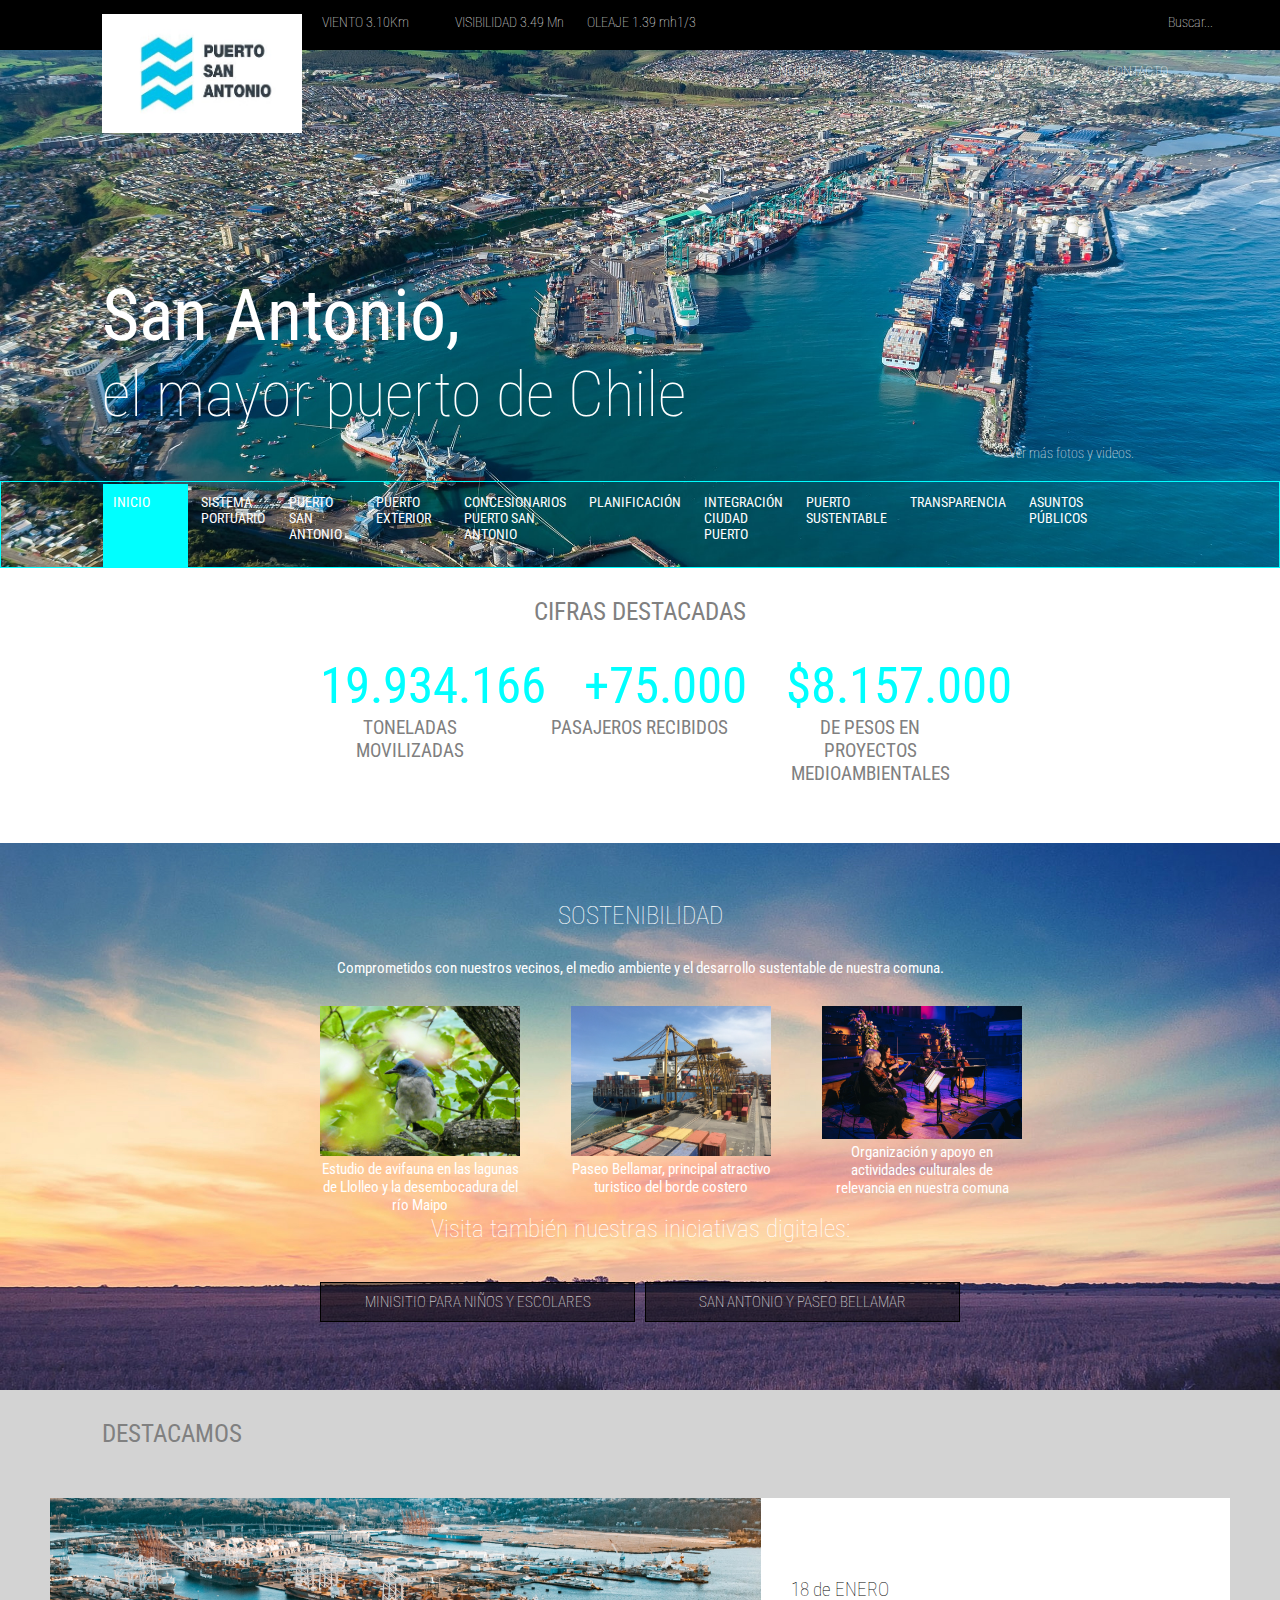
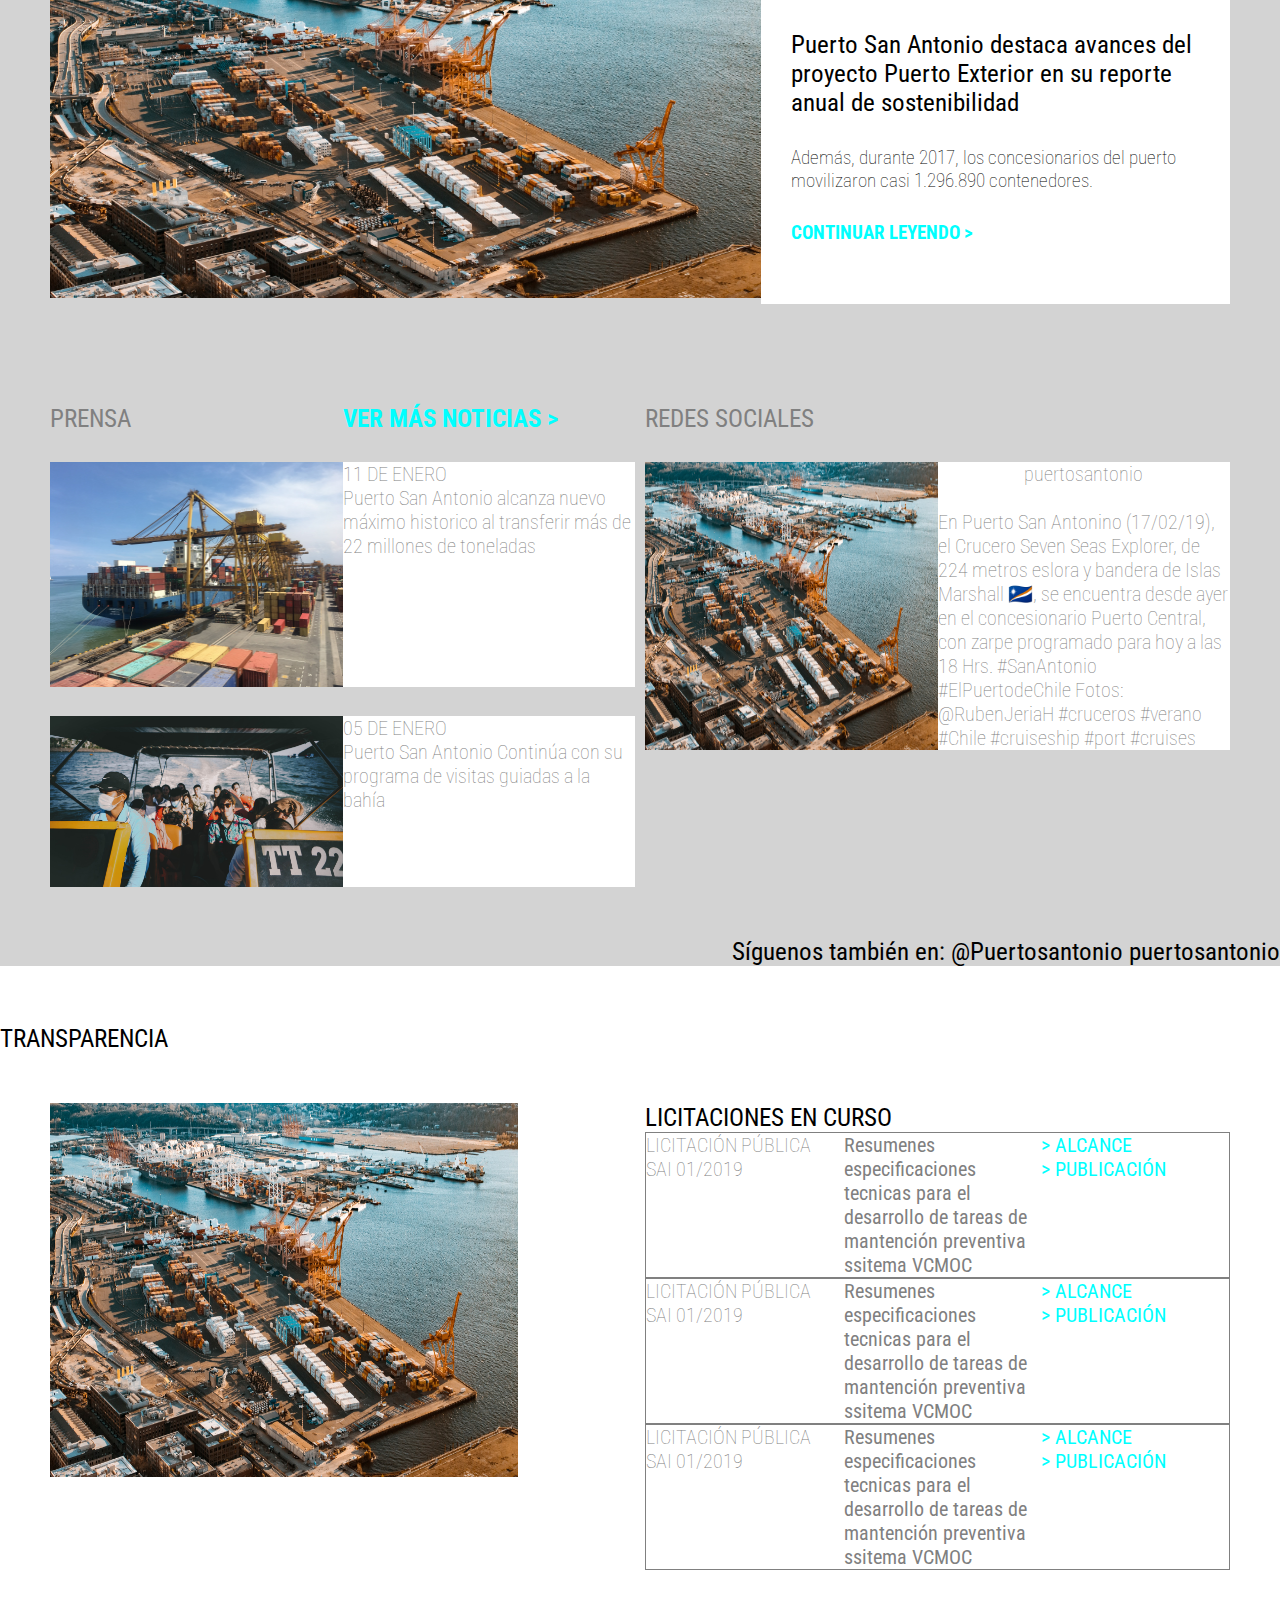
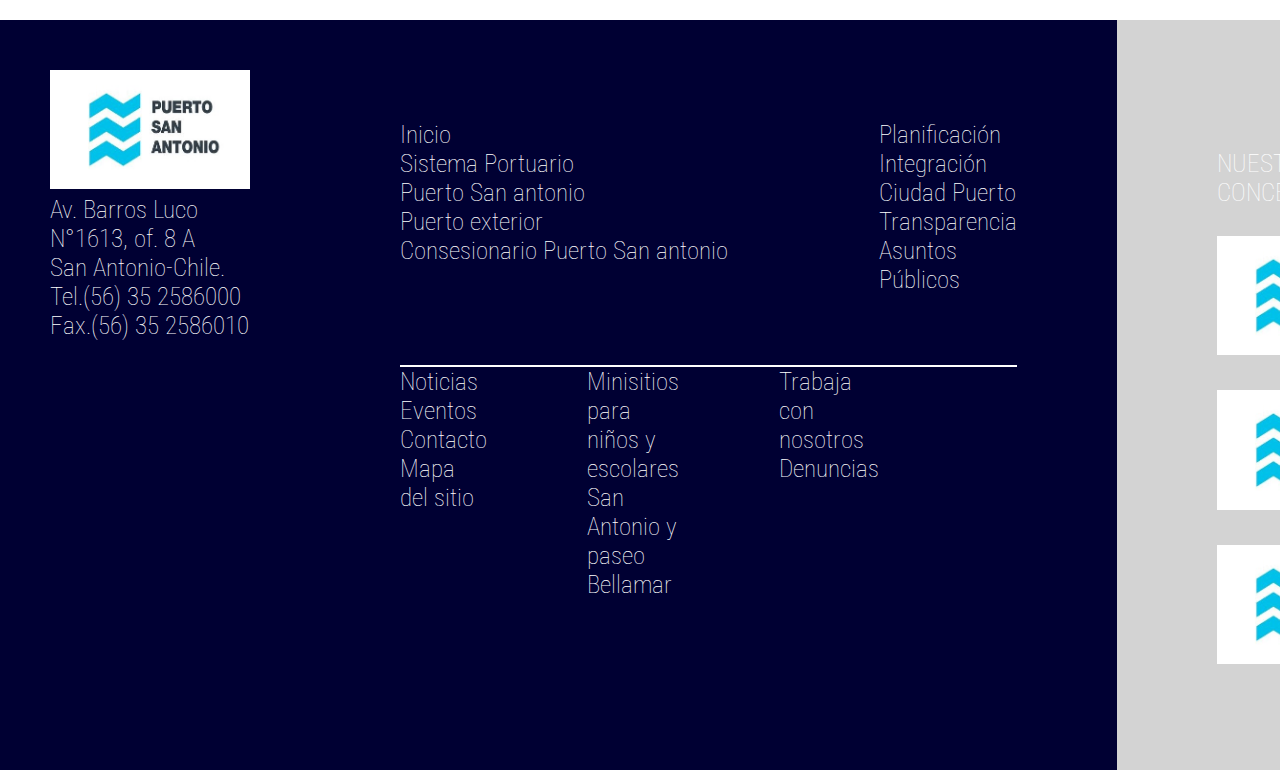
<file: index.html>
<!DOCTYPE html>
<!-- Espñaol -->
<html lang="es">
<head>

	<!-- declarar charset -->

    <meta charset="UTF-8">

	<!-- Viewport responsive -->

    <meta name="viewport" content="width=device-width, initial-scale=1.0">

    <!-- Título -->

    <title>San Antonio</title>

    <!-- link a archivo de estilos css -->

    <link href="estilo.css" rel="stylesheet">

    <!-- link fuente roboto -->

    <link href="https://fonts.googleapis.com/css2?family=Roboto+Condensed:wght@300;400;700&display=swap" rel="stylesheet" type='text/css'> 
    <link rel="stylesheet" href="https://fonts.googleapis.com/icon?family=Material+Icons">

</head>
<!-- Cuerpo -->
<body>
	<div class="wrapper">
		<div class="barra">
			<div class="logo">

				<img src="archivos/logo.jpg" alt="logo" width="200">
			</div>
			<div class="clima">VIENTO 3.10Km</div>
			<div class="clima">VISIBILIDAD 3.49 Mn</div>
			<div class="clima">OLEAJE 1.39 mh1/3</div>
			<div class="clima">Buscar...</div>
			<div class="clima"></div>
			
		</div>
		<div class="primera">
			<div class="sec1">
				<div class="sec">NOTICIAS</div>
				<div class="sec">EVENTOS</div>
				<div class="sec">MAPA DEL SITIO</div>
				<div class="sec"> CONTACTO</div>
				<div class="sec"> </div>
			</div>
		<br><br><br><br><br><br>
			<div class="tit">San Antonio,</div>
			<div class="subtit">el mayor puerto de Chile</div>

			<div class="fotos"> Ver más fotos y videos.</div>
<div class="rowW">
			<div class="row1">INICIO</div>
			<div class="row">SISTEMA PORTUARIO</div>
			<div class="row">PUERTO SAN ANTONIO</div>
			<div class="row">PUERTO EXTERIOR</div>
			<div class="row">CONCESIONARIOS PUERTO SAN ANTONIO</div>
			<div class="row">PLANIFICACIÓN</div>
			<div class="row">INTEGRACIÓN CIUDAD PUERTO</div>
			<div class="row">PUERTO SUSTENTABLE</div>
			<div class="row">TRANSPARENCIA</div>
			<div class="row">ASUNTOS PÚBLICOS</div>
			</div>
		</div>	

		<div class="segunda">
			<br>
			<div class="cif" >CIFRAS DESTACADAS</div>
			<br>
			<div class="lado">
				<div class="cif1">19.934.166</div>
				<div class="cif2">+75.000</div>
				<div class="cif3">$8.157.000</div>
			</div>
			<div class="ladosub">
				<div class="cif1">TONELADAS MOVILIZADAS</div>
				<div class="cif2">PASAJEROS RECIBIDOS</div>
				<div class="cif3">DE PESOS EN PROYECTOS MEDIOAMBIENTALES</div>
			</div><br><br>
		</div>	

		<div class="tercera">
			<br>
			<br>
			<div class="sos" >SOSTENIBILIDAD</div>
			<br>
			<div class="sossub" >Comprometidos con nuestros vecinos, el medio ambiente y el desarrollo sustentable de nuestra comuna.</div>
			<br>
			<div class="ladoimg" >
				<div class="img1" ><img src="a.jpg" alt="img" width="200">Estudio de avifauna en las lagunas de Llolleo y la desembocadura del río Maipo</div>
				<div class="img1"><img src="b.jpg" alt="img" width="200">Paseo Bellamar, principal atractivo turistico del borde costero</div>
				<div class="img1"><img src="c.jpg" alt="img" width="200">Organización y apoyo en actividades culturales de relevancia en nuestra comuna</div>
			</div>
				<div class="sossubsub" >Visita también nuestras iniciativas digitales:</div>
			<br>
				<div class="botones" >
					<div class="b1">MINISITIO PARA NIÑOS Y ESCOLARES</div>
					<div class="b2">SAN ANTONIO Y PASEO BELLAMAR</div>
				</div>
				<br><br>
		</div>

		<div class="cuarta">
			<br>
			<div class="desta">DESTACAMOS</div>
			<div class="dlado">
				<div class="dlado_img"><img src="aa.jpg" alt="img" height="400" ></div>
				<div class="dlado_cuerpo">
					<div class="dlado_texto">18 de ENERO</div><br>
					<div class="dlado_texto2">Puerto San Antonio destaca avances del proyecto Puerto Exterior en su reporte anual de sostenibilidad</div><br>
					<div class="dlado_texto3">Además, durante 2017, los concesionarios del puerto movilizaron casi 1.296.890 contenedores.</div><br>
					<div class="dlado_texto4">CONTINUAR LEYENDO ></div>
				</div></div>
 					<div class="dbajo">
 						<div class="dbajo1">
 							<div class="ddb1">
 								<div class="_1">PRENSA</div>
 								<div class="_1" style="color:cyan; font-weight: bold;">VER MÁS NOTICIAS ></div><BR>
 							</div>
 							<div class="ddb2">
 								<div class="_2i"><img src="b.jpg" class="_2ii" alt="img" ></div>
 								<div class="_2">11 DE ENERO<BR> Puerto San Antonio alcanza nuevo máximo historico al transferir más de 22 millones de toneladas</div>
 							</div>
 							<BR>
 							<div class="ddb3">
 								<div class="_2i"><img class="_2ii" src="bb.jpg" alt="img" ></div>
 								<div class="_2">05 DE ENERO<br>Puerto San Antonio Continúa con su programa de visitas guiadas a la bahía</div>
 							</div>
 						</div>
 						<div class="dbajo2">
 							<div class="ddb1_">REDES SOCIALES</div><br>
 							<div class="ddb2"><div class="_2i"><img src="aa.jpg" alt="img" class="_2ii"></div>
 								<div class="_2"><p class="psa">puertosantonio</p><BR> En Puerto San Antonino (17/02/19), el Crucero Seven Seas Explorer, de 224 metros eslora y
bandera de Islas Marshall 🇲🇭, se encuentra
desde ayer en el concesionario Puerto Central,
con zarpe programado para hoy a las 18 Hrs.
#SanAntonio #ElPuertodeChile
Fotos: @RubenJeriaH
#cruceros #verano #Chile #cruiseship #port #cruises</div>
 							</div>
 							<div class="ddb3"></div>
 						</div>
 					</div><p class="psar">Síguenos también en: @Puertosantonio puertosantonio</p>
			</div>

	

			<div class="quinta"><BR><BR>
				<div class="trans">TRANSPARENCIA</div>
				<div class="transdiv">
					<div class="transimg">   <img  class="transimg_" src="aa.jpg" alt="img"></div>
					<div class="transizq"><p>LICITACIONES EN CURSO</p>
						<div class="transinf">
							<div class="c1">LICITACIÓN PÚBLICA<BR> SAI 01/2019</div>
							<div class="c2">Resumenes especificaciones tecnicas para el desarrollo de tareas de mantención preventiva ssitema VCMOC</div>
							<div class="c3">> ALCANCE <br> > PUBLICACIÓN</div>
						</div>
						<div class="transinf">
							<div class="c1">LICITACIÓN PÚBLICA<BR> SAI 01/2019</div>
							<div class="c2">Resumenes especificaciones tecnicas para el desarrollo de tareas de mantención preventiva ssitema VCMOC</div>
							<div class="c3">> ALCANCE <br> > PUBLICACIÓN</div>
						</div>
						<div class="transinf">
							<div class="c1">LICITACIÓN PÚBLICA<BR> SAI 01/2019</div>
							<div class="c2">Resumenes especificaciones tecnicas para el desarrollo de tareas de mantención preventiva ssitema VCMOC</div>
							<div class="c3">> ALCANCE <br> > PUBLICACIÓN</div>
						</div>
					</div>
				</div>
			</div>
			<div class="footer">
				<div class="fl1"><img src="archivos/logo.jpg"  alt="img" width="200">
					<br>
					Av. Barros Luco N°1613, of. 8 A<br>
					San Antonio-Chile.
					<br>
					Tel.(56) 35 2586000
					Fax.(56) 35 2586010
				</div>
				<div class="fl2">
					<div class="fl2_">Inicio<br>Sistema Portuario<br>Puerto San antonio<br>Puerto exterior<br>Consesionario Puerto San antonio</div>
					<div class="fl2_">Planificación<br>Integración Ciudad Puerto<br>Transparencia<br>Asuntos Públicos</div>
<div class="fl3">
					<div class="fl3_">Noticias<br>Eventos<br>Contacto<br>Mapa del sitio</div>
					<div class="fl3_">Minisitios para niños y escolares<br>San Antonio y paseo Bellamar</div>
					<div class="fl3_">Trabaja con nosotros<br>Denuncias</div>
</div>
				</div>
<div class="fl3s"><br>
					<div class="fl3_">NUESTROS CONCESIONARIOS</div><br>
					<div class="fl3_"><img src="archivos/logo.jpg"  width="200" alt="img"></div><br>
					<div class="fl3_"><img src="archivos/logo.jpg"  width="200" alt="img"></div><br>
					<div class="fl3_"><img src="archivos/logo.jpg"  width="200" alt="img"></div>
</div>
				
			</div>
	</div>
</body>
</file>
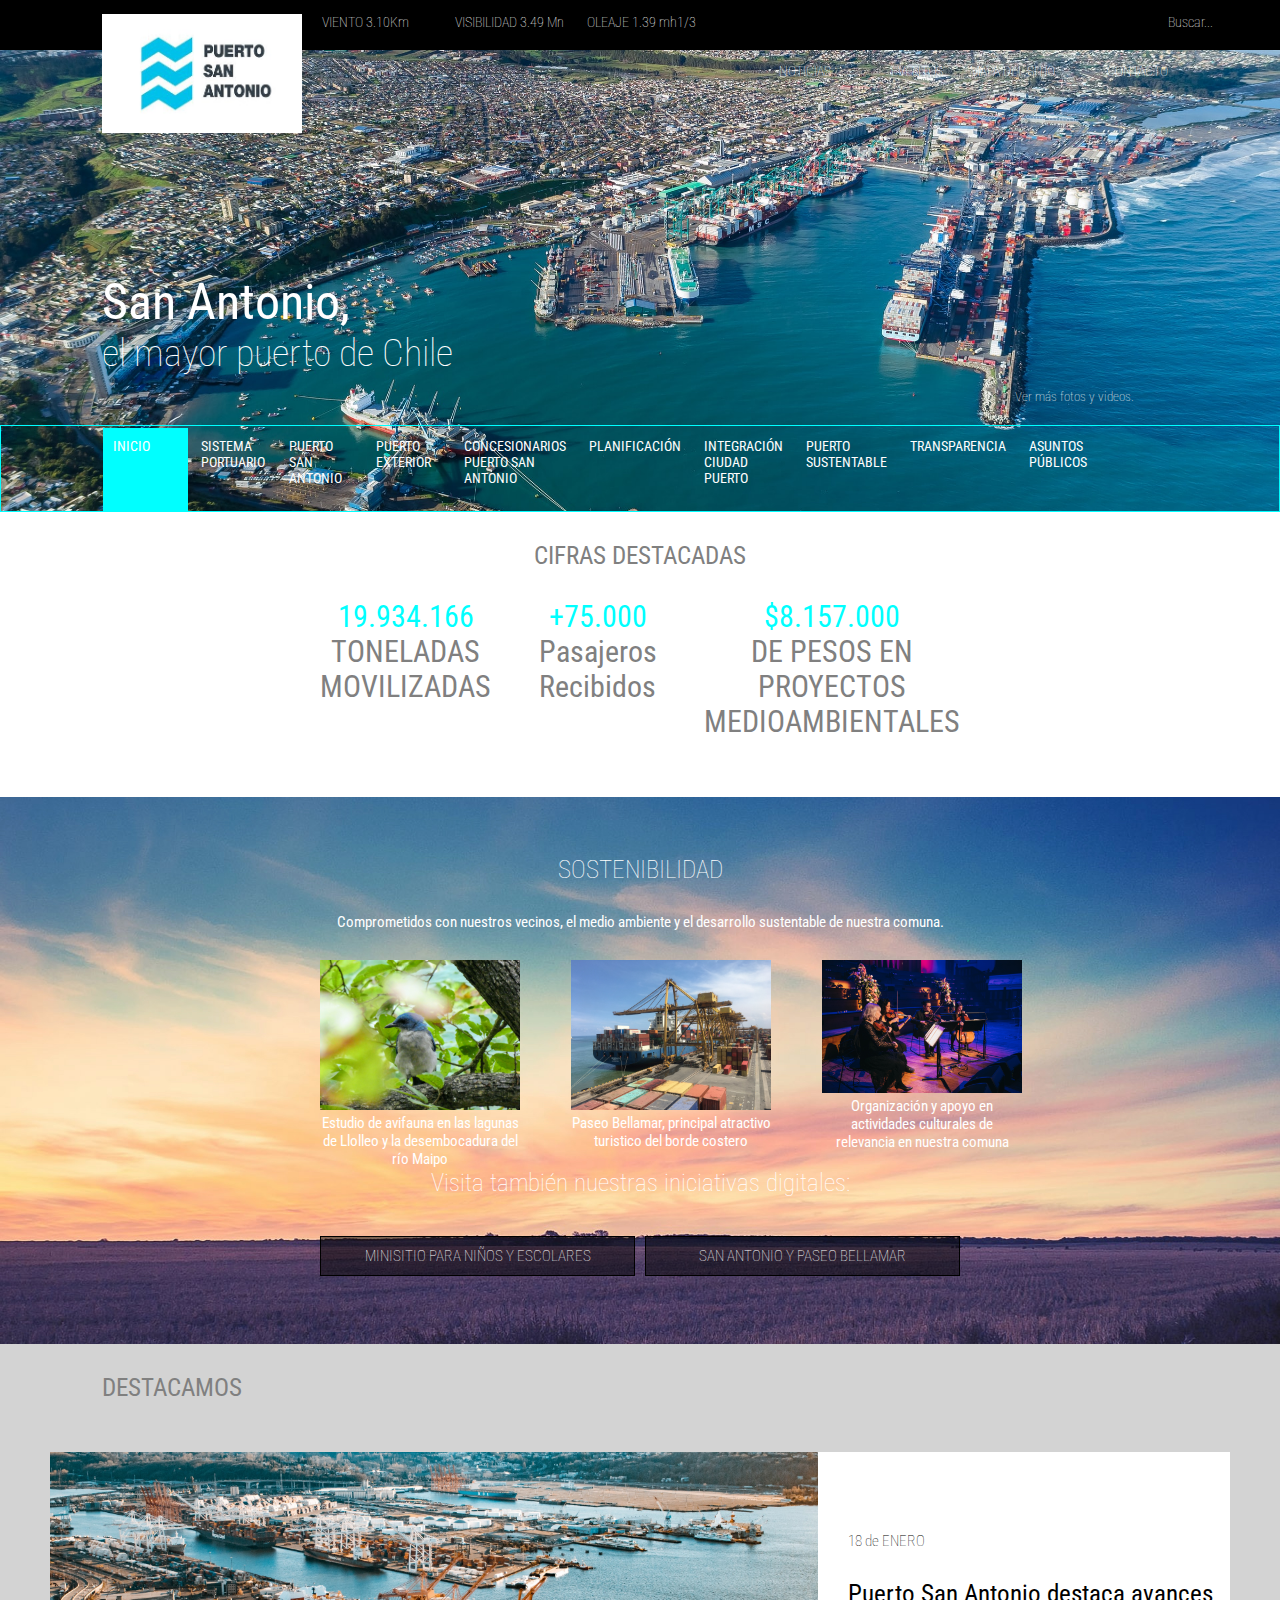
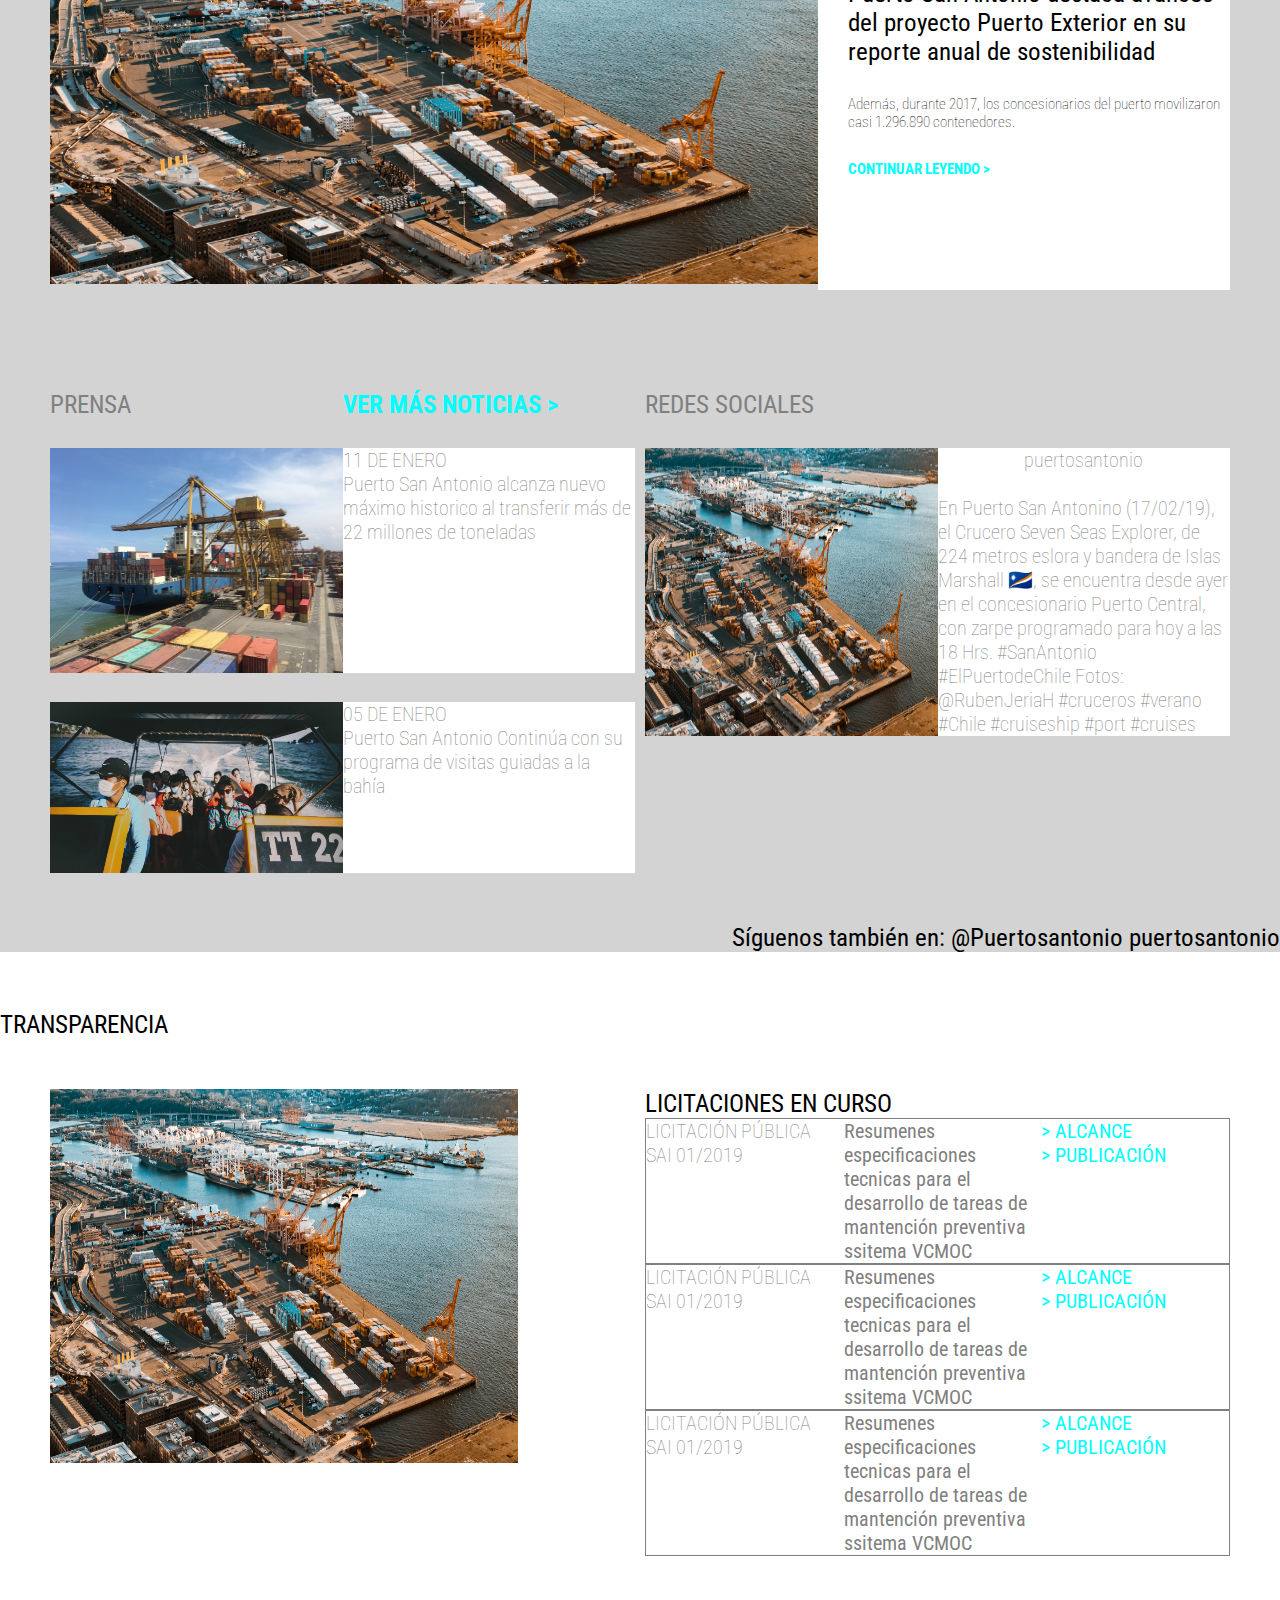
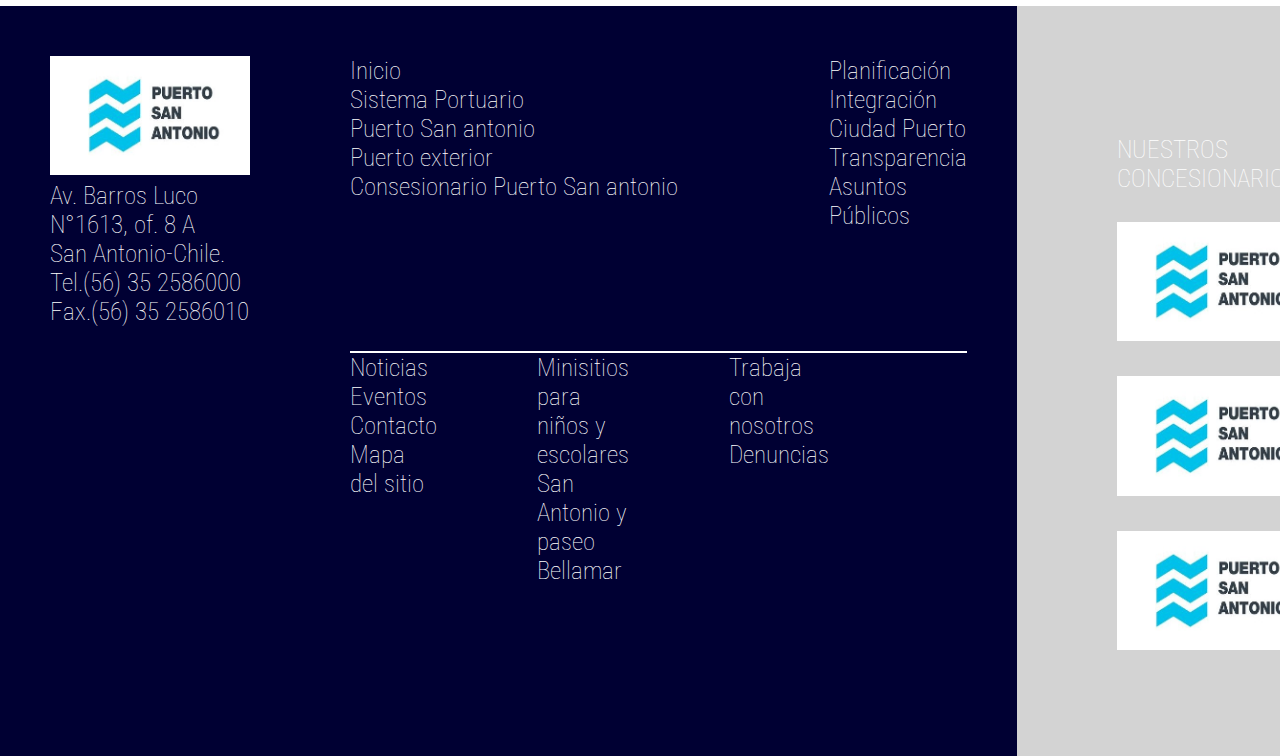
<file: index_movil.html>
<!DOCTYPE html>
<!-- Espñaol -->
<html lang="es">
<head>

	<!-- declarar charset -->

    <meta charset="UTF-8">

	<!-- Viewport responsive -->

    <meta name="viewport" content="width=device-width, initial-scale=1.0">

    <!-- Título -->

    <title>San Antonio</title>

    <!-- link a archivo de estilos css -->

    <link href="estilo_movil.css" rel="stylesheet">

    <!-- link fuente roboto -->

    <link href="https://fonts.googleapis.com/css2?family=Roboto+Condensed:wght@300;400;700&display=swap" rel="stylesheet" type='text/css'> 
    <link rel="stylesheet" href="https://fonts.googleapis.com/icon?family=Material+Icons">

</head>
<!-- Cuerpo -->
<body>
	<div class="wrapper">
		<div class="barra">
			<div class="logo">

				<img src="archivos/logo.jpg" alt="logo" width="200">
			</div>
			<div class="clima">VIENTO 3.10Km</div>
			<div class="clima">VISIBILIDAD 3.49 Mn</div>
			<div class="clima">OLEAJE 1.39 mh1/3</div>
			<div class="clima">Buscar...</div>
			<div class="clima"></div>
			
		</div>
		<div class="primera">
			<div class="sec1">
				<div class="sec">NOTICIAS</div>
				<div class="sec">EVENTOS</div>
				<div class="sec">MAPA DEL SITIO</div>
				<div class="sec"> CONTACTO</div>
				<div class="sec"> </div>
			</div>
		<br><br><br><br><br><br>
			<div class="tit">San Antonio,</div>
			<div class="subtit">el mayor puerto de Chile</div>

			<div class="fotos"> Ver más fotos y videos.</div>
<div class="rowW">
			<div class="row1">INICIO</div>
			<div class="row">SISTEMA PORTUARIO</div>
			<div class="row">PUERTO SAN ANTONIO</div>
			<div class="row">PUERTO EXTERIOR</div>
			<div class="row">CONCESIONARIOS PUERTO SAN ANTONIO</div>
			<div class="row">PLANIFICACIÓN</div>
			<div class="row">INTEGRACIÓN CIUDAD PUERTO</div>
			<div class="row">PUERTO SUSTENTABLE</div>
			<div class="row">TRANSPARENCIA</div>
			<div class="row">ASUNTOS PÚBLICOS</div>
			</div>
		</div>	

		<div class="segunda">
			<br>
			<div class="cif" >CIFRAS DESTACADAS</div>
			<br>
			<div class="lado">
				<div class="cif1">19.934.166<p class="subladotexto">TONELADAS MOVILIZADAS</p></div>
				<div class="cif1">+75.000
<p class="subladotexto">Pasajeros Recibidos</p>
				</div>
				<div class="cif1">$8.157.000<p class="subladotexto">DE PESOS EN PROYECTOS MEDIOAMBIENTALES</p></div>
			</div>
			
			</div><br><br>
		</div>	

		<div class="tercera">
			<br>
			<br>
			<div class="sos" >SOSTENIBILIDAD</div>
			<br>
			<div class="sossub" >Comprometidos con nuestros vecinos, el medio ambiente y el desarrollo sustentable de nuestra comuna.</div>
			<br>
			<div class="ladoimg" >
				<div class="img1" ><img src="a.jpg" alt="img" width="200">Estudio de avifauna en las lagunas de Llolleo y la desembocadura del río Maipo</div>
				<div class="img1"><img src="b.jpg" alt="img" width="200">Paseo Bellamar, principal atractivo turistico del borde costero</div>
				<div class="img1"><img src="c.jpg" alt="img" width="200">Organización y apoyo en actividades culturales de relevancia en nuestra comuna</div>
			</div>
				<div class="sossubsub" >Visita también nuestras iniciativas digitales:</div>
			<br>
				<div class="botones" >
					<div class="b1">MINISITIO PARA NIÑOS Y ESCOLARES</div>
					<div class="b2">SAN ANTONIO Y PASEO BELLAMAR</div>
				</div>
				<br><br>
		</div>

		<div class="cuarta">
			<br>
			<div class="desta">DESTACAMOS</div>
			<div class="dlado">
				<div class="dlado_img"><img class="imgtest" src="aa.jpg" alt="img"  ></div>
				<div class="dlado_cuerpo">
					<div class="dlado_texto">18 de ENERO</div><br>
					<div class="dlado_texto2">Puerto San Antonio destaca avances del proyecto Puerto Exterior en su reporte anual de sostenibilidad</div><br>
					<div class="dlado_texto3">Además, durante 2017, los concesionarios del puerto movilizaron casi 1.296.890 contenedores.</div><br>
					<div class="dlado_texto4">CONTINUAR LEYENDO ></div>
				</div></div>
 					<div class="dbajo">
 						<div class="dbajo1">
 							<div class="ddb1">
 								<div class="_1">PRENSA</div>
 								<div class="_1" style="color:cyan; font-weight: bold;">VER MÁS NOTICIAS ></div><BR>
 							</div>
 							<div class="ddb2">
 								<div class="_2i"><img src="b.jpg" class="_2ii" alt="img" ></div>
 								<div class="_2">11 DE ENERO<BR> Puerto San Antonio alcanza nuevo máximo historico al transferir más de 22 millones de toneladas</div>
 							</div>
 							<BR>
 							<div class="ddb3">
 								<div class="_2i"><img class="_2ii" src="bb.jpg" alt="img" ></div>
 								<div class="_2">05 DE ENERO<br>Puerto San Antonio Continúa con su programa de visitas guiadas a la bahía</div>
 							</div>
 						</div>
 						<div class="dbajo2">
 							<div class="ddb1_">REDES SOCIALES</div><br>
 							<div class="ddb2"><div class="_2i"><img src="aa.jpg" alt="img" class="_2ii"></div>
 								<div class="_2"><p class="psa">puertosantonio</p><BR> En Puerto San Antonino (17/02/19), el Crucero Seven Seas Explorer, de 224 metros eslora y
bandera de Islas Marshall 🇲🇭, se encuentra
desde ayer en el concesionario Puerto Central,
con zarpe programado para hoy a las 18 Hrs.
#SanAntonio #ElPuertodeChile
Fotos: @RubenJeriaH
#cruceros #verano #Chile #cruiseship #port #cruises</div>
 							</div>
 							<div class="ddb3"></div>
 						</div>
 					</div><p class="psar">Síguenos también en: @Puertosantonio puertosantonio</p>
			</div>

	

			<div class="quinta"><BR><BR>
				<div class="trans">TRANSPARENCIA</div>
				<div class="transdiv">
					<div class="transimg">   <img  class="transimg_" src="aa.jpg" alt="img"></div>
					<div class="transizq"><p>LICITACIONES EN CURSO</p>
						<div class="transinf">
							<div class="c1">LICITACIÓN PÚBLICA<BR> SAI 01/2019</div>
							<div class="c2">Resumenes especificaciones tecnicas para el desarrollo de tareas de mantención preventiva ssitema VCMOC</div>
							<div class="c3">> ALCANCE <br> > PUBLICACIÓN</div>
						</div>
						<div class="transinf">
							<div class="c1">LICITACIÓN PÚBLICA<BR> SAI 01/2019</div>
							<div class="c2">Resumenes especificaciones tecnicas para el desarrollo de tareas de mantención preventiva ssitema VCMOC</div>
							<div class="c3">> ALCANCE <br> > PUBLICACIÓN</div>
						</div>
						<div class="transinf">
							<div class="c1">LICITACIÓN PÚBLICA<BR> SAI 01/2019</div>
							<div class="c2">Resumenes especificaciones tecnicas para el desarrollo de tareas de mantención preventiva ssitema VCMOC</div>
							<div class="c3">> ALCANCE <br> > PUBLICACIÓN</div>
						</div>
					</div>
				</div>
			</div>
			<div class="footer">
				<div class="fl1"><img src="archivos/logo.jpg"  alt="img" width="200">
					<br>
					Av. Barros Luco N°1613, of. 8 A<br>
					San Antonio-Chile.
					<br>
					Tel.(56) 35 2586000
					Fax.(56) 35 2586010
				</div>
				<div class="fl2">
					<div class="fl2_">Inicio<br>Sistema Portuario<br>Puerto San antonio<br>Puerto exterior<br>Consesionario Puerto San antonio</div>
					<div class="fl2_">Planificación<br>Integración Ciudad Puerto<br>Transparencia<br>Asuntos Públicos</div>
<div class="fl3">
					<div class="fl3_">Noticias<br>Eventos<br>Contacto<br>Mapa del sitio</div>
					<div class="fl3_">Minisitios para niños y escolares<br>San Antonio y paseo Bellamar</div>
					<div class="fl3_">Trabaja con nosotros<br>Denuncias</div>
</div>
				</div>
<div class="fl3s"><br>
					<div class="fl3_">NUESTROS CONCESIONARIOS</div><br>
					<div class="fl3_"><img src="archivos/logo.jpg"  width="200" alt="img"></div><br>
					<div class="fl3_"><img src="archivos/logo.jpg"  width="200" alt="img"></div><br>
					<div class="fl3_"><img src="archivos/logo.jpg"  width="200" alt="img"></div>
</div>
				
			</div>
	
</body>
</file>
<file: estilo.css>
*{
    margin: 0%;
    padding: 0%;
}
body {
    font-family: "Roboto Condensed";
    font-size: 25px;
    background-color:#ffffff; 
}
.barra{
	 padding-top: 1.5vh;
	 position: relative;
 margin: auto;
	height: 4vh;
	background: black;
	font-weight: lighter;
    font-size: 1.5vh;
	color:#fff;
	display: grid;
	grid-gap: 20px;
	grid-template-columns:  1fr 1fr 1fr 5fr 1fr;
}
.logo{
	display: block;
	padding-left: 8vw;
}

.primera{
	height: 100%;
	background-image: url("back.jpg");
	background-position: center;
  background-repeat: no-repeat;
  background-size: cover;
}
.sec1{
	padding-top: 1.5vh;
	 position: relative;
	text-align: right;
	height: 4vh;
	font-weight: lighter;
    font-size: 1.5vh;
	color:#fff;
	display: grid;
	grid-gap: 20px;
	grid-template-columns:  9fr 1fr 1fr 1fr 1fr;
}
.tit{
	padding-left: 8vw;

	font-size: 8vh;
	font-weight: normal;
	color:white;
}

.subtit{
	padding-left: 8vw;

	font-size: 7vh;
	color:white;
	font-weight: lighter;
}
.fotos{
	padding-top: 1.5vh;
	 position: relative;
	text-align: right;
	height: 4vh;
	font-weight: lighter;
    font-size: 1.5vh;
	color:#fff;
	display: grid;
	grid-gap: 20px;
	grid-template-columns:  9fr 1fr;
}
.rowW{
	padding-left: 8vw;
border: solid 1px cyan;
	padding-top: 1.5vh;
	 position: relative;
	text-align: right;
	height: 8vh;
	font-weight: normal;
    font-size: 1.5vh;
	color:#fff;
	display: grid;
	grid-gap: 3px;
	grid-template-columns:  1fr 1fr 1fr 1fr 1fr 1fr 1fr 1fr 1fr 1fr 1fr 1fr ;}
.row{
	margin-top: -11px;
padding: 10px;
text-align: left;
}
.row1{
	padding: 10px;
	margin-top: -11px;
background: cyan;
text-align: left;
}
.segunda{
	color: gray;
	background: white;

}
.lado{
	font-size: 4vw;
	color:cyan;
	text-align: center;
	width: 50%;
  margin: 0 auto;
	display: grid;
	grid-gap: 3vw;
	grid-template-columns:  1fr 1fr 1fr;
}
.ladosub{
	font-size: 1.5vw;
	text-align: center;
	width: 50%;
  margin: 0 auto;
	display: grid;
	grid-gap: 4vw;
	grid-template-columns:  1fr 1fr 1fr;
}
.tercera{
	color :white;
	font-weight: lighter;
	height: 100%;
	background-image: url("back2.jpg");
	background-position: center;
  background-repeat: no-repeat;
  background-size: cover;
}
.sossub{
	font-weight: normal;
	text-align: center;
	font-size: 15px;
}
.img1{
	font-weight: normal;
	text-align: center;
	font-size: 15px;
}
.ladoimg{

	text-align: center;
	width: 50%;
  margin: 0 auto;
	display: grid;
	grid-gap: 4vw;
	grid-template-columns:  1fr 1fr 1fr;
}
.botones{
	font-size: 15px;
	padding: 10px;
	text-align: center;
	width: 50%;
  margin: 0 auto;
	display: grid;
	grid-gap: 10px;
	grid-template-columns:  1fr 1fr;
}

.b1,.b2{background: rgba(0, 0, 0, .5);
	padding: 10px;
	border:solid 1px #000;}
.cuarta{
	background: lightgray;
}
.desta{
	padding-left: 8vw;
	color:gray;
}
.dlado{
	padding: 50px;
	display: grid;
	grid-gap: 0px;
	grid-template-columns:  1fr 1fr;
}
.dlado_cuerpo{
	padding-top: 80px;
	padding-left: 30px;
	background: white;
}
.dlado_texto{
	font-size: 1.5vw;
	font-weight: lighter;
}
.dlado_texto3{
	font-size: 1.5vw;
	font-weight: lighter;
}
.dlado_texto4{
	font-size: 1.5vw;
	font-weight: lighter;
	font-weight: bolder;
	color:cyan;
}
.dbajo{
	padding: 50px;
	display: grid;
	grid-gap: 10px;
	grid-template-columns:  1fr 1fr;
	background: lightgray;
}
.ddb1,.ddb2,.ddb3{
	
	display: grid;
	grid-gap: 0px;
	grid-template-columns:  1fr 1fr;
	
}
._2{
	background: white;
}
._2i{
	background: white;
	
}._2ii{
	background: white;
	width: 100%;
	height: 100%;
}
.transdiv{
	padding: 50px;
	display: grid;
	grid-gap: 10px;
	grid-template-columns:  1fr 1fr;
	background: white;
}
.transinf{
	border: solid 1px gray;
	display: grid;
	grid-gap: 10px;
	grid-template-columns:  1fr 1fr 1fr;
	background: white;
}
.transimg_{
	width: 80%;
	height: 80%;
}
._1,.ddb1_{
	
	color:gray;
}
._2{
	
	font-weight: lighter;
	color:gray;
	font-size: 20px;

}

.c1{
	font-weight: lighter;
	color:gray;
	font-size: 20px;
}
.c2{
	font-weight: normal;
	color:gray;
	font-size: 20px;
}
.c3{
	font-weight: normal;
	color:cyan;
	font-size: 20px;
}
.footer{
	font-weight: lighter;
	color:white;
	
	display: grid;
	grid-gap: 0px;
	grid-template-columns:  2fr 2fr 1fr;
	background: white;
}
.fl1{background: #000033;
	padding: 50px;
}
.fl2{background: #000033;
	padding: 100px;
	display: grid;
	grid-gap: 0px;
	grid-template-columns:  1fr 1fr;

	
}
.fl3s{background: lightgray;
	padding: 100px;
	
	
}
.fl3{background: #000033;
	
	display: grid;
	grid-gap: 100px;
	grid-template-columns:  1fr 1fr 1fr;
}
.fl2_{
	border-bottom: 2px solid white;
}
.cif,.sos,.sossub,.ladoimg,.img1,.sossubsub,.botones,.psa{text-align: center;}
.psar{text-align: right;}
</file>
<file: estilo_movil.css>
*{
    margin: 0%;
    padding: 0%;
}
body {
    font-family: "Roboto Condensed";
    font-size: 25px;
    background-color:#ffffff; 
}
.barra{
	 padding-top: 1.5vh;
	 position: relative;
 margin: auto;
	height: 4vh;
	background: black;
	font-weight: lighter;
    font-size: 1.5vh;
	color:#fff;
	display: grid;
	grid-gap: 20px;
	grid-template-columns:  1fr 1fr 1fr 5fr 1fr;
}
.logo{
	display: block;
	padding-left: 8vw;
}

.primera{
	height: 100%;
	background-image: url("back.jpg");
	background-position: center;
  background-repeat: no-repeat;
  background-size: cover;
}
.sec1{
	padding-top: 1.5vh;
	 position: relative;
	text-align: right;
	height: 4vh;
	font-weight: lighter;
    font-size: 1.5vh;
	color:#fff;
	display: grid;
	grid-gap: 20px;
	grid-template-columns:  9fr 1fr 1fr 1fr 1fr;
}
.tit{
	padding-left: 8vw;

	font-size: 2em;
	font-weight: normal;
	color:white;
}

.subtit{
	padding-left: 8vw;

	font-size: 1.5em;
	color:white;
	font-weight: lighter;
}
.fotos{
	padding-top: 1.5vh;
	 position: relative;
	text-align: right;
	height: 4vh;
	font-weight: lighter;
    font-size: 0.5em;;
	color:#fff;
	display: grid;
	grid-gap: 20px;
	grid-template-columns:  9fr 1fr;
}
.rowW{
	padding-left: 8vw;
border: solid 1px cyan;
	padding-top: 1.5vh;
	 position: relative;
	text-align: right;
	height: 8vh;
	font-weight: normal;
    font-size: 1.5vh;
	color:#fff;
	display: grid;
	grid-gap: 3px;
	grid-template-columns:  1fr 1fr 1fr 1fr 1fr 1fr 1fr 1fr 1fr 1fr 1fr 1fr ;}
.row{
	margin-top: -11px;
padding: 10px;
text-align: left;
}
.row1{
	padding: 10px;
	margin-top: -11px;
background: cyan;
text-align: left;
}
.segunda{
	color: gray;
	background: white;

}
.subladotexto{
	color:gray;
	font-size: 1em;
}
.lado{
	font-size: 1.2em;
	color:cyan;
	text-align: center;
	width: 50%;
  margin: 0 auto;
	display: grid;
	grid-gap: 3vw;
	grid-template-columns:  1fr 1fr 1fr;
}
.ladosub{
	font-size: 1.5vw;
	text-align: center;
	width: 50%;
  margin: 0 auto;
	display: grid;
	grid-gap: 4vw;
	grid-template-columns:  1fr 1fr 1fr;
}
.tercera{
	color :white;
	font-weight: lighter;
	height: 100%;
	background-image: url("back2.jpg");
	background-position: center;
  background-repeat: no-repeat;
  background-size: cover;
}
.sossub{
	font-weight: normal;
	text-align: center;
	font-size: 15px;
}
.img1{
	font-weight: normal;
	text-align: center;
	font-size: 15px;
}
.ladoimg{

	text-align: center;
	width: 50%;
  margin: 0 auto;
	display: grid;
	grid-gap: 4vw;
	grid-template-columns:  1fr 1fr 1fr;
}
.botones{
	font-size: 15px;
	padding: 10px;
	text-align: center;
	width: 50%;
  margin: 0 auto;
	display: grid;
	grid-gap: 10px;
	grid-template-columns:  1fr 1fr;
}

.b1,.b2{background: rgba(0, 0, 0, .5);
	padding: 10px;
	border:solid 1px #000;}
.cuarta{
	background: lightgray;
}
.desta{
	padding-left: 8vw;
	color:gray;
}
.dlado{
	padding: 50px;
	display: grid;
	grid-gap: 0px;
	grid-template-columns:  1fr 1fr;
}
.dlado_cuerpo{
	padding-top: 80px;
	padding-left: 30px;
	background: white;
}
.imgtest{
	width: 60vw;
}
.dlado_texto{
	font-size: 0.6em;
	font-weight: lighter;
}
.dlado_texto3{
	font-size: 0.6em;
	font-weight: lighter;
}
.dlado_texto4{
	font-size: 0.6em;
	font-weight: lighter;
	font-weight: bolder;
	color:cyan;
}
.dbajo{
	padding: 50px;
	display: grid;
	grid-gap: 10px;
	grid-template-columns:  1fr 1fr;
	background: lightgray;
}
.ddb1,.ddb2,.ddb3{
	
	display: grid;
	grid-gap: 0px;
	grid-template-columns:  1fr 1fr;
	
}
._2{
	background: white;
}
._2i{
	background: white;
	
}._2ii{
	background: white;
	width: 100%;
	height: 100%;
}
.transdiv{
	padding: 50px;
	display: grid;
	grid-gap: 10px;
	grid-template-columns:  1fr 1fr;
	background: white;
}
.transinf{
	border: solid 1px gray;
	display: grid;
	grid-gap: 10px;
	grid-template-columns:  1fr 1fr 1fr;
	background: white;
}
.transimg_{
	width: 80%;
	height: 80%;
}
._1,.ddb1_{
	
	color:gray;
}
._2{
	
	font-weight: lighter;
	color:gray;
	font-size: 20px;

}

.c1{
	font-weight: lighter;
	color:gray;
	font-size: 20px;
}
.c2{
	font-weight: normal;
	color:gray;
	font-size: 20px;
}
.c3{
	font-weight: normal;
	color:cyan;
	font-size: 20px;
}
.footer{
	font-weight: lighter;
	color:white;
	
	display: grid;
	grid-gap: 0px;
	grid-template-columns:  2fr 2fr 1fr;
	background: white;
}
.fl1{background: #000033;
	padding: 50px;
}
.fl2{background: #000033;
	padding: 50px;
	display: grid;
	grid-gap: 0px;
	grid-template-columns:  1fr 1fr;

	
}
.fl3s{background: lightgray;
	padding: 100px;
	
	
}
.fl3{background: #000033;
	
	display: grid;
	grid-gap: 100px;
	grid-template-columns:  1fr 1fr 1fr;
}
.fl2_{
	border-bottom: 2px solid white;
}

.cif,.sos,.sossub,.ladoimg,.img1,.sossubsub,.botones,.psa{text-align: center;}
.psar{text-align: right;}

@media only screen and (max-width: 768px) {
  /* For mobile phones: */
  html,body { width: 100%; height: 100%; margin: 0px; padding: 0px; overflow-x: hidden; }
  img{ max-width: 100%;
    max-height: 100%; }
.tercera{padding-bottom: 	15em;}
    .imgtest{
	width: auto	;
max-width: 100%;
    max-height: 100%;}
   
 .barra{display:none;}
 .rowW{display:none;}
 .sec1{display:none;}
 .ladoimg{display: grid;
	grid-gap: 4vw;
	grid-template-columns:  1fr ;}
	.lado{display: grid;
	grid-gap: 4vw;
	grid-template-columns:  1fr ;



}
	.ladoimg{display: grid;
	grid-gap: 4vw;
	grid-template-columns:  1fr ;}
	.botones.ladoimg{display: grid;
	grid-gap: 4vw;
	grid-template-columns:  1fr ;}
	.dlado{
		grid-gap: 4vw;
	grid-template-columns:  1fr ;
width: 	100%;
padding-left: 0vw;}
	
	.dbajo{
		padding: 0px;
			grid-gap: 0;
	grid-template-columns:  1fr ;
width: 	100%;
padding-left: 0vw;
	}
		.ddb2,.ddb3{
			
	grid-template-columns:  1fr ;
width: 	100%;
padding-left: 0vw;
	}
.transdiv,.trans{
	text-align: 	center;
		padding: 0px;
			grid-gap: 4vw;
	grid-template-columns:  1fr ;
width: 	100%;
padding-left: 0vw;
	}
	.transinf{
		text-align: 	left;
		padding: 0px;
			grid-gap: 4vw;
	grid-template-columns:  1fr ;
width: 	100%;
padding-left: 0vw;
	}
	.footer,.fl2,.fl3{
				padding: 0;
			grid-gap: 4vw;
	grid-template-columns:  1fr ;
width: 	100%;
padding-left: 0vw;}
.fl2{
	padding: 0px;
	display: block;
}
	
	.fl1,.fl2,.fl3s{
	padding: 0px;
	}
}
</file>
